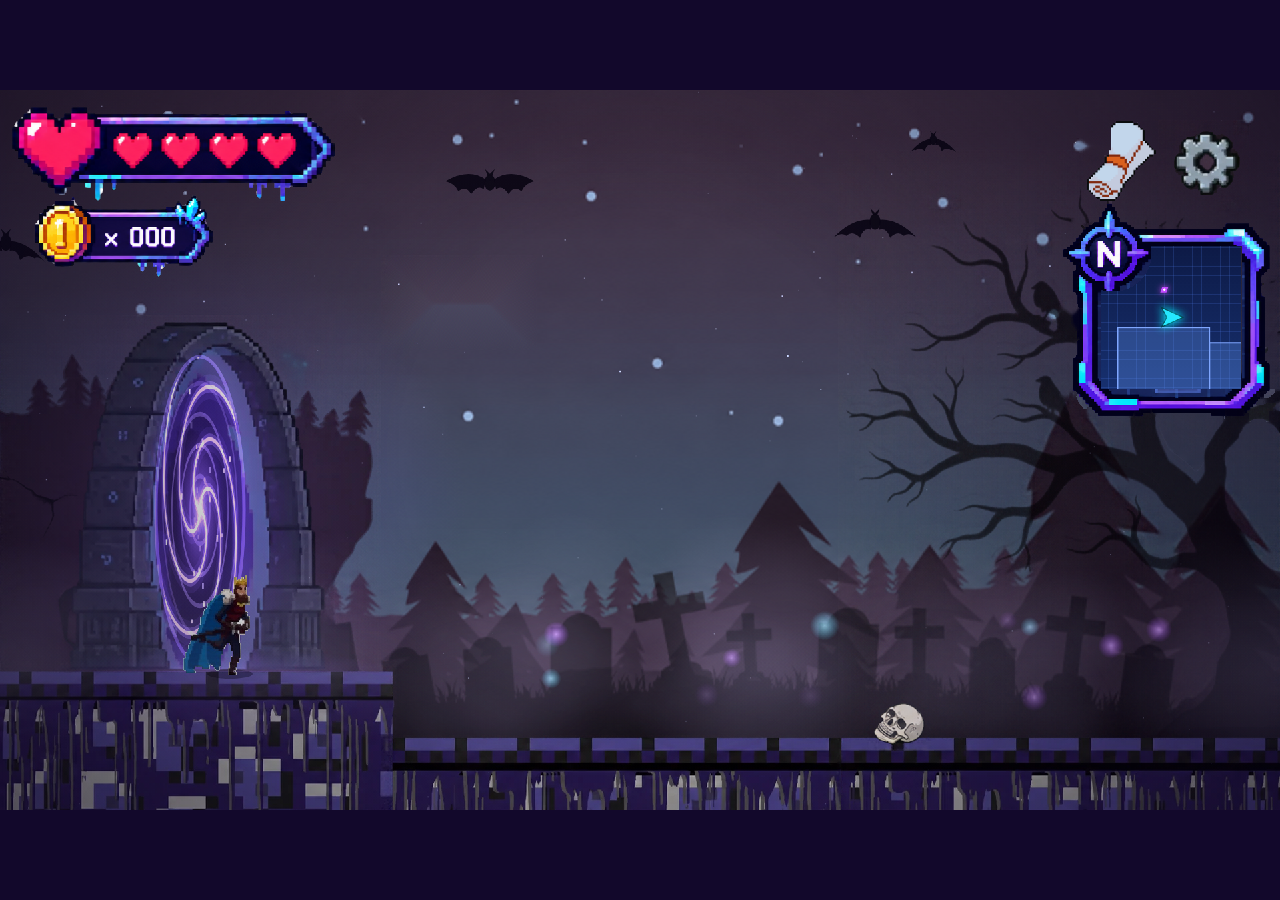
<file: game.html>
<!DOCTYPE html>
<html lang="en">
<head>
  <meta charset="utf-8">
  <meta name="viewport" content="width=device-width,initial-scale=1,maximum-scale=1,viewport-fit=cover">
  <title>Calculus Adventure - Game</title>
  <link rel="stylesheet" href="settings.css">
  <link rel="stylesheet" href="pause.css">
  <style>
    html,body{
      margin:0;
      height:100%;
      height:100dvh;
      background:#12082b;
      overflow:hidden;
      font-family:'Press Start 2P',monospace;
      color:#fff
    }
    /* 16:9 game screen, centered, scaled to fit */
    #game{
      position:absolute;
      left:50%;
      top:50%;
      width:min(100vw,177.78vh);
      width:min(100dvw,177.78dvh);
      aspect-ratio:16/9;
      transform:translate(-50%,-50%);
      image-rendering:pixelated;
      background:#12082b;
      touch-action:none
    }
    /* the gear icon in the HUD is the pause button now */
    #ccPauseBtn{display:none !important}

    /* on-screen controls (only created on touch devices) */
    #touch{
      position:fixed;
      left:0;right:0;bottom:0;
      display:flex;
      justify-content:space-between;
      padding:0 max(18px,env(safe-area-inset-right)) max(14px,env(safe-area-inset-bottom)) max(18px,env(safe-area-inset-left));
      z-index:50;
      pointer-events:none
    }
    #touch .grp{display:flex;gap:16px}
    #touch button{
      pointer-events:auto;
      width:74px;height:74px;
      border:3px solid #fff;
      border-radius:14px;
      background:rgba(20,10,50,.55);
      color:#fff;
      font:inherit;
      font-size:18px;
      touch-action:none
    }
    #touch button[data-k=jump]{width:120px;font-size:14px}
    #touch button.down{background:rgba(120,80,220,.75)}
  </style>
</head>
<body>
  <canvas id="game"></canvas>
  <script src="settings.js"></script>
  <script src="pause.js"></script>
  <script src="game.js"></script>
  <audio id="bgm" src="assets/game_theme.mp3" loop preload="auto"></audio>
</body>
<script>
  /* Start the menu music. Browsers block autoplay until the player interacts,
     so try right away and fall back to the first click / key / touch. */
  (function () {
    const bgm = document.getElementById('bgm');
 
    /* iPhone/iPad ignore audio.volume, so detect that and use a Web Audio gain node instead */
    bgm.volume = .5;
    const volumeWorks = bgm.volume === .5;
    let gain = null;
    const useGain = () => {
      if (volumeWorks || gain) return;
      try {
        const ctx = new (window.AudioContext || window.webkitAudioContext)();
        gain = ctx.createGain();
        ctx.createMediaElementSource(bgm).connect(gain);
        gain.connect(ctx.destination);
        if (ctx.state === 'suspended') ctx.resume();
      } catch (e) {}
    };
 
    /* apply the Music slider + Mute toggle (runs now and every time a setting changes) */
    const applyVolume = () => {
      const v = CC.settings.mute ? 0 : CC.settings.music;
      bgm.muted = CC.settings.mute;
      if (volumeWorks) bgm.volume = v;
      else if (gain) gain.gain.value = v;
    };
    window.addEventListener('cc:settings', applyVolume);
    applyVolume();
 
    const events = ['pointerdown', 'keydown', 'touchstart'];
    const started = () => { useGain(); applyVolume(); };
    const unlock = () => {
      bgm.play().then(() => { started(); events.forEach(ev => removeEventListener(ev, unlock)); }).catch(() => {});
    };
    bgm.play().then(started).catch(() => events.forEach(ev => addEventListener(ev, unlock)));
  })();
</script>
</html>
</file>
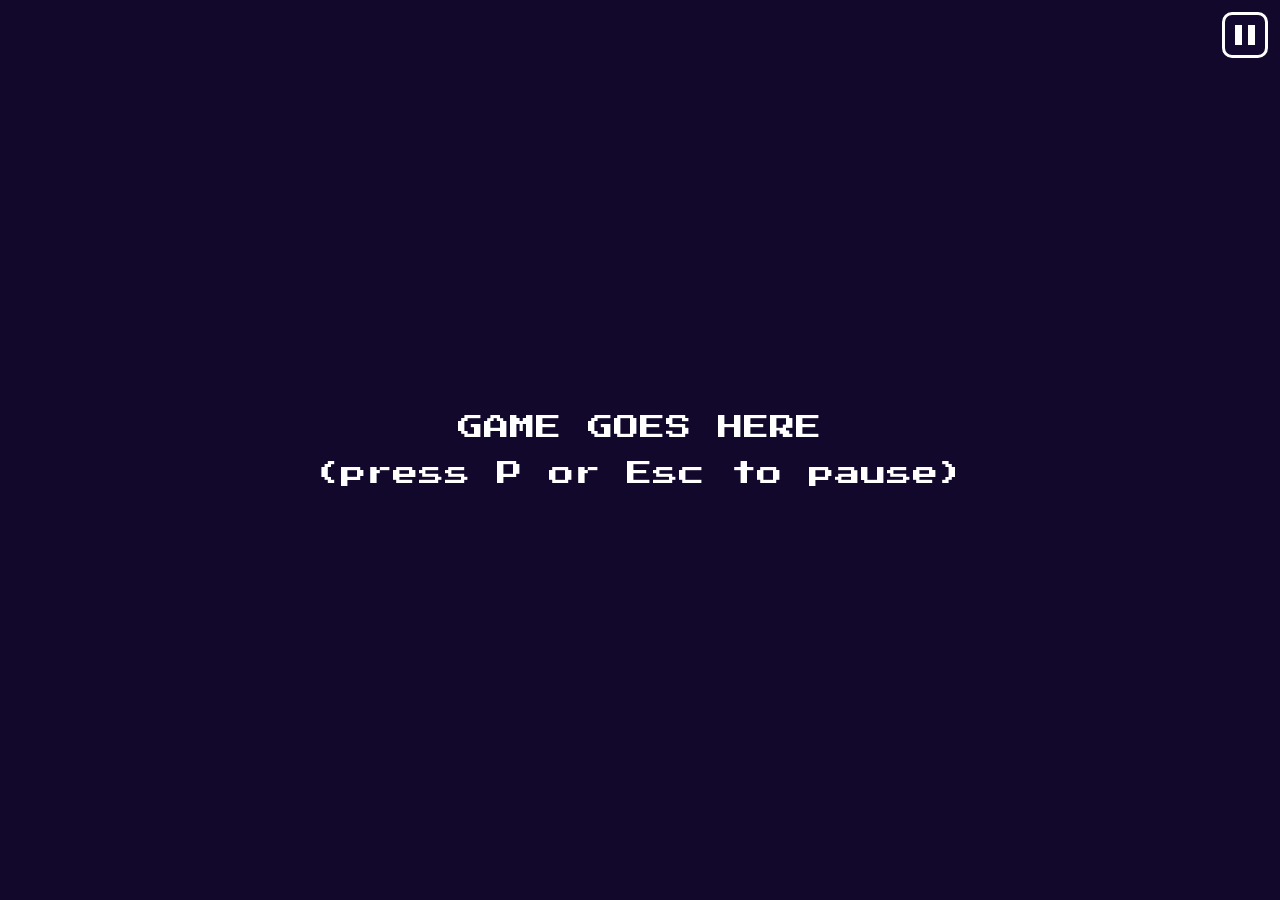
<file: gamev2/game.html>
<!DOCTYPE html>
<html lang="en">
<head>
  <meta charset="utf-8">
  <meta name="viewport" content="width=device-width,initial-scale=1">
  <title>Calculus Adventure - Game</title>
  <link rel="stylesheet" href="settings.css">
  <link rel="stylesheet" href="pause.css">
  <style>
    html,body{margin:0;height:100%;background:#12082b;overflow:hidden;font-family:'Press Start 2P',monospace;color:#fff}
    #msg{position:absolute;inset:0;display:flex;align-items:center;justify-content:center;text-align:center;font-size:2vw;line-height:1.8}
  </style>
</head>
<body>
  <div id="msg">GAME GOES HERE<br>(press P or Esc to pause)</div>
  <script src="settings.js"></script>
  <script src="pause.js"></script>
  <!-- <script src="game.js"></script> -->
</body>
</html>
</file>
<file: settings.css>
/* Settings panel (tombstone) styles. Link this on every page that uses settings.js */
.ccs-stage{
  position:absolute;
  left:50%;
  top:50%;
  width:min(100vw,177.78vh);
  width:min(100dvw,177.78dvh);
  aspect-ratio:16/9;
  transform:translate(-50%,-50%);
  container-type:inline-size
}
.ccs-stage>img{
  position:absolute;
  inset:0;width:100%;
  height:100%;
  pointer-events:none;
  image-rendering:auto
}
.ccs-exit{
  position:absolute;
  left:1.9%;
  top:4.3%;
  width:15.2%;
  padding:0;
  border:0;
  background:none;
  cursor:pointer;
  transition:transform .12s
}
.ccs-exit img{
  width:100%;
  display:block
}
.ccs-exit:hover{
  transform:scale(1.07)
}
.ccs-exit:active{
  transform:scale(.95)
}
.ccs-sl{
  position:absolute;
  border:.17cqw solid #7a6679;
  cursor:pointer;
  touch-action:none;
  outline-offset:.4cqw
}
.ccs-line{
  position:absolute;
  left:6%;
  right:6%
  ;top:50%;
  height:11%;
  transform:translateY(-50%);
  background:#7a6679;
  border-radius:1cqw
}
.ccs-h{
  position:absolute;
  top:0;
  height:100%;
  width:10.8%;
  background:#aeb1c2;
  border:.2cqw solid #4a4150;
  box-sizing:border-box
}
.ccs-sl:hover .ccs-h{
  background:#c4c7d6
}
.ccs-tg{
  position:absolute;
  border:.22cqw solid #5d5163;
  border-radius:5cqw;
  background:#b9bccd;
  cursor:pointer;
  padding:0;
  transition:background .15s
}
.ccs-tg i{
  position:absolute;
  top:16%;
  height:68%;
  aspect-ratio:1;
  border-radius:50%;
  background:#7a6679;
  left:6%;
  transition:left .15s,background .15s
}
.ccs-tg.on{
  background:#7a6679
}
.ccs-tg.on i{
  left:auto;
  right:6%;
  background:#d9dbe8
}

/* ---------- responsive / touch (shared by every page) ---------- */
html,body{
  touch-action:manipulation;
  overscroll-behavior:none;
  -webkit-tap-highlight-color:transparent;
  -webkit-user-select:none;
  user-select:none;
  -webkit-text-size-adjust:100%
}
/* phone held upright: ask the player to rotate (game art is 16:9) */
@media (orientation:portrait) and (max-width:820px){
  body::after{
    content:"ROTATE YOUR DEVICE\A TO LANDSCAPE";white-space:pre;
    position:fixed;
    inset:0;
    z-index:100000;
    display:flex;
    align-items:center;
    justify-content:center;
    text-align:center;
    background:#12082b;
    color:#fff;
    font:4.2vw/2.2 'Press Start 2P',monospace
  }
}
/* bigger finger targets on touch screens */
@media (pointer:coarse){
  .ccs-sl{
    outline-offset:.4cqw
  }
  .ccs-h{
    width:12%
  }
}

/* phones in landscape: settings panel fills the screen too (matches home.css section 11) */
@media (orientation:landscape) and (max-height:520px), (pointer:coarse) and (orientation:landscape){
  .ccs-stage{
    width:100%;
    height:100%;
    aspect-ratio:auto
  }
}
</file>
<file: pause.css>
/* Pause menu styles. Link this on game.html */
@import url('https://fonts.googleapis.com/css2?family=Press+Start+2P&display=swap');
#ccp{position:fixed;inset:0;z-index:9999;display:none;font-family:'Press Start 2P',monospace;background:linear-gradient(to bottom,rgba(10,5,30,.55),rgba(10,5,30,.88))}
#ccp.open{display:block}
#ccp .m{position:absolute;inset:0;display:flex;flex-direction:column;align-items:center;justify-content:center;gap:3vh}
#ccp h1{margin:0;color:#fff;font-size:min(8vw,14vh);letter-spacing:.4vw;text-shadow:0 .6vh 1.6vh rgba(0,0,0,.6)}
#ccp .bars{display:flex;gap:2.4vh;height:12vh;margin:1vh 0 4vh}#ccp .bars b{width:4vh;background:#fff;border-radius:.8vh;box-shadow:0 .5vh 1.2vh rgba(0,0,0,.5)}
#ccp .b{background:none;border:0;cursor:pointer;font:inherit;font-size:min(3.2vw,5.5vh);padding:1vh 3vw;color:#d8c8ff;text-shadow:0 .5vh 1vh rgba(0,0,0,.6);transition:transform .1s,color .1s}
#ccp .b:hover,#ccp .b:focus-visible{transform:scale(1.12);color:#fff;outline:0}
#ccp .b.q{color:#ff6a30}#ccp .b.q:hover{color:#ff9a5a}
#ccp .s{position:absolute;inset:0;display:none;background:rgba(5,3,20,.8);backdrop-filter:blur(3px)}#ccp.set .s{display:block}#ccp.set .m{display:none}
#ccPauseBtn{position:fixed;top:max(12px,env(safe-area-inset-top));right:max(12px,env(safe-area-inset-right));z-index:9998;width:46px;height:46px;border:3px solid #fff;border-radius:10px;background:rgba(20,10,50,.65);cursor:pointer;display:flex;gap:6px;align-items:center;justify-content:center}
#ccPauseBtn i{width:7px;height:20px;background:#fff;display:block}#ccPauseBtn:hover{background:rgba(90,60,160,.8)}

/* short screens (phones in landscape) */
@media (max-height:480px){
  #ccp .m{gap:1.5vh}
  #ccp h1{font-size:min(6vw,11vh)}
  #ccp .bars{height:8vh;margin:0 0 1.5vh}#ccp .bars b{width:3vh}
  #ccp .b{font-size:min(3vw,6vh);padding:.8vh 3vw}
}
@media (pointer:coarse){#ccPauseBtn{width:52px;height:52px}}
</file>
<file: gamev2/settings.css>
/* Settings panel (tombstone) styles. Link this on every page that uses settings.js */
.ccs-stage{position:absolute;left:50%;top:50%;width:min(100vw,177.78vh);aspect-ratio:16/9;transform:translate(-50%,-50%);container-type:inline-size}
.ccs-stage>img{position:absolute;inset:0;width:100%;height:100%;pointer-events:none;image-rendering:auto}
.ccs-exit{position:absolute;left:1.9%;top:4.3%;width:15.2%;padding:0;border:0;background:none;cursor:pointer;transition:transform .12s}
.ccs-exit img{width:100%;display:block}.ccs-exit:hover{transform:scale(1.07)}.ccs-exit:active{transform:scale(.95)}
.ccs-sl{position:absolute;border:.17cqw solid #7a6679;cursor:pointer;touch-action:none;outline-offset:.4cqw}
.ccs-line{position:absolute;left:6%;right:6%;top:50%;height:11%;transform:translateY(-50%);background:#7a6679;border-radius:1cqw}
.ccs-h{position:absolute;top:0;height:100%;width:10.8%;background:#aeb1c2;border:.2cqw solid #4a4150;box-sizing:border-box}
.ccs-sl:hover .ccs-h{background:#c4c7d6}
.ccs-tg{position:absolute;border:.22cqw solid #5d5163;border-radius:5cqw;background:#b9bccd;cursor:pointer;padding:0;transition:background .15s}
.ccs-tg i{position:absolute;top:16%;height:68%;aspect-ratio:1;border-radius:50%;background:#7a6679;left:6%;transition:left .15s,background .15s}
.ccs-tg.on{background:#7a6679}.ccs-tg.on i{left:auto;right:6%;background:#d9dbe8}
</file>
<file: gamev2/pause.css>
/* Pause menu styles. Link this on game.html */
@import url('https://fonts.googleapis.com/css2?family=Press+Start+2P&display=swap');
#ccp{position:fixed;inset:0;z-index:9999;display:none;font-family:'Press Start 2P',monospace;background:linear-gradient(to bottom,rgba(10,5,30,.55),rgba(10,5,30,.88))}
#ccp.open{display:block}
#ccp .m{position:absolute;inset:0;display:flex;flex-direction:column;align-items:center;justify-content:center;gap:3vh}
#ccp h1{margin:0;color:#fff;font-size:min(8vw,14vh);letter-spacing:.4vw;text-shadow:0 .6vh 1.6vh rgba(0,0,0,.6)}
#ccp .bars{display:flex;gap:2.4vh;height:12vh;margin:1vh 0 4vh}#ccp .bars b{width:4vh;background:#fff;border-radius:.8vh;box-shadow:0 .5vh 1.2vh rgba(0,0,0,.5)}
#ccp .b{background:none;border:0;cursor:pointer;font:inherit;font-size:min(3.2vw,5.5vh);padding:1vh 3vw;color:#d8c8ff;text-shadow:0 .5vh 1vh rgba(0,0,0,.6);transition:transform .1s,color .1s}
#ccp .b:hover,#ccp .b:focus-visible{transform:scale(1.12);color:#fff;outline:0}
#ccp .b.q{color:#ff6a30}#ccp .b.q:hover{color:#ff9a5a}
#ccp .s{position:absolute;inset:0;display:none;background:rgba(5,3,20,.8);backdrop-filter:blur(3px)}#ccp.set .s{display:block}#ccp.set .m{display:none}
#ccPauseBtn{position:fixed;top:12px;right:12px;z-index:9998;width:46px;height:46px;border:3px solid #fff;border-radius:10px;background:rgba(20,10,50,.65);cursor:pointer;display:flex;gap:6px;align-items:center;justify-content:center}
#ccPauseBtn i{width:7px;height:20px;background:#fff;display:block}#ccPauseBtn:hover{background:rgba(90,60,160,.8)}
</file>
